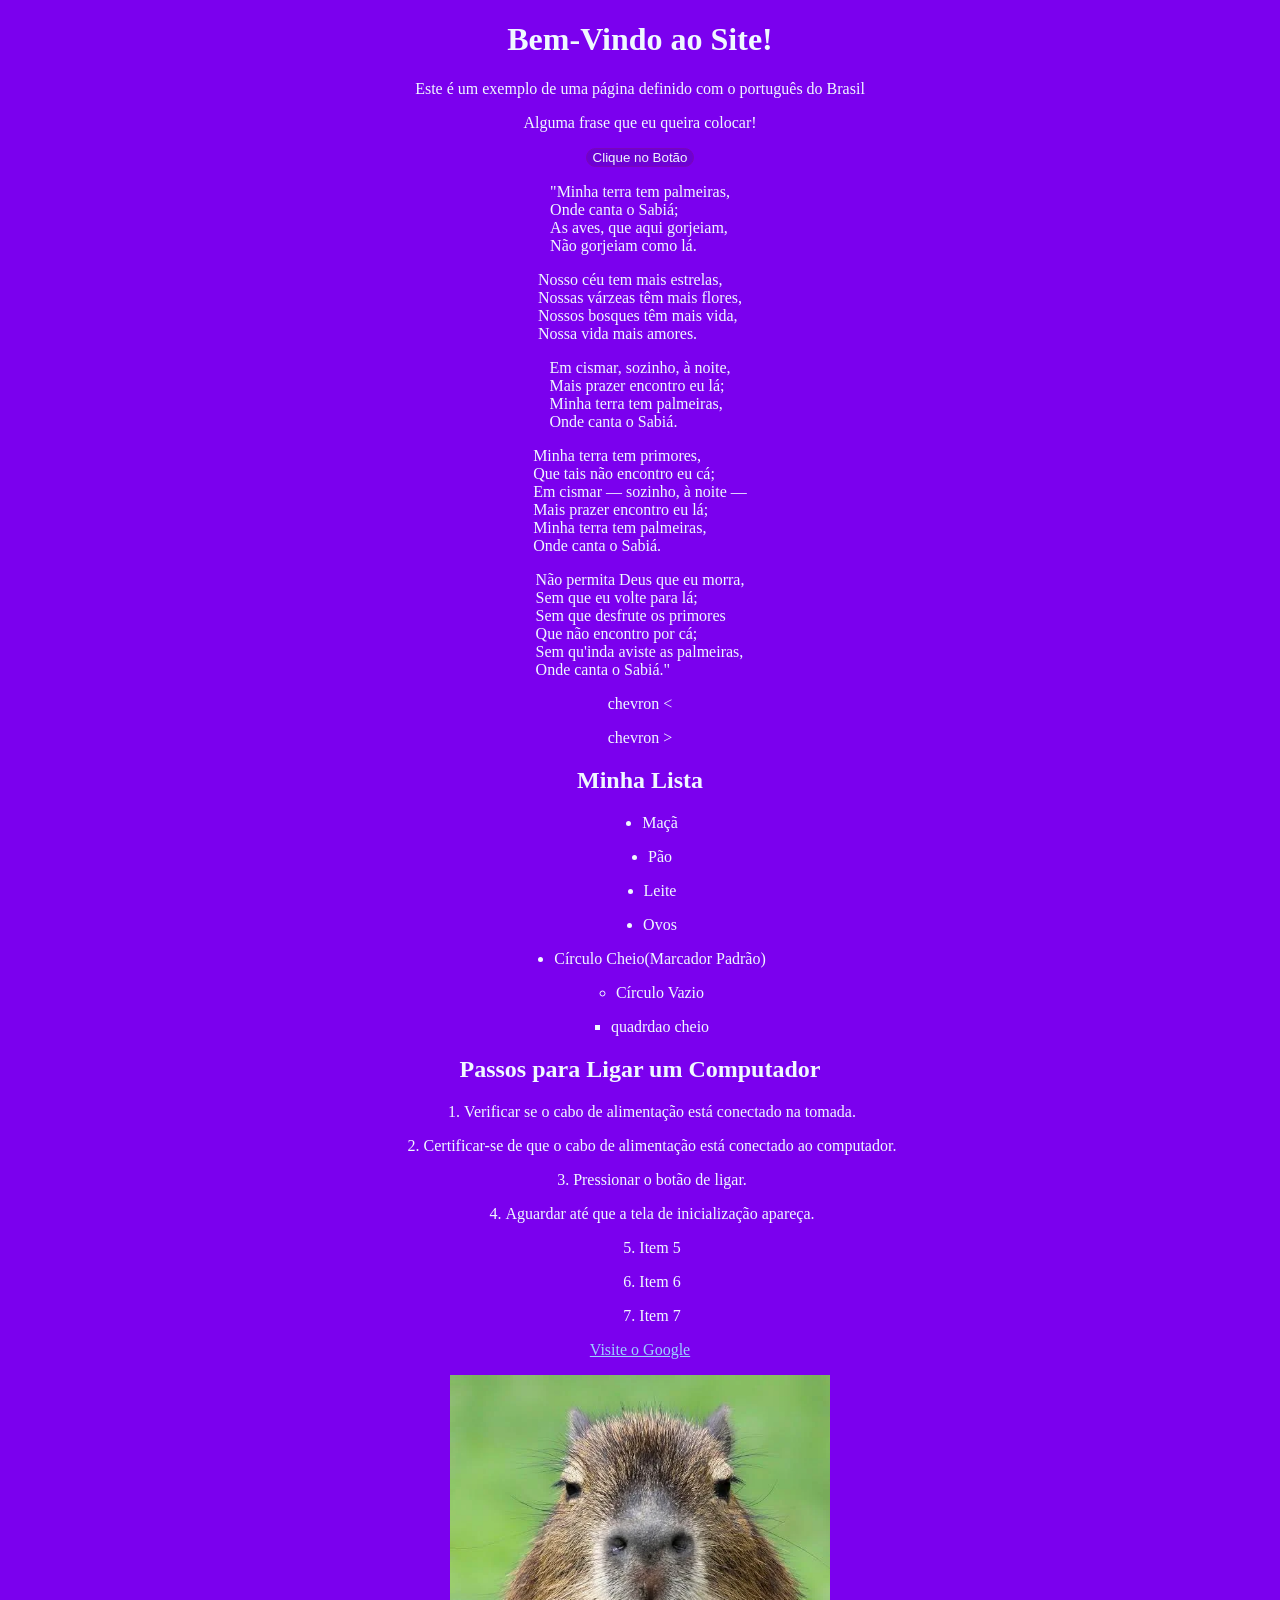
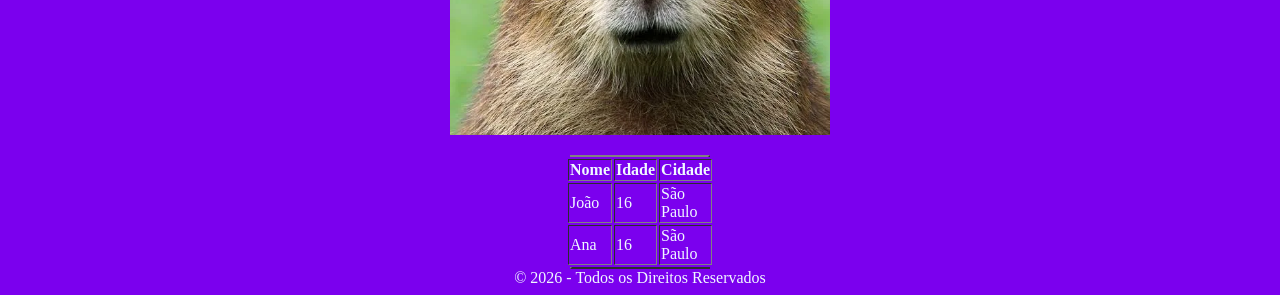
<file: index.html>
<!DOCTYPE html> <!-- Comentário -->
<html lang="en">
<head> 
    <meta charset="UTF-8">
    <meta name="viewport" content="width=device-width, initial-scale=1.0">
    <meta name="description" content="Um guia completo sobre HTML e suas tags.">
    <meta name="keywords" content="HTML, tags, programação, web design">
    <meta name="author" content="Alexandre">

    <link rel="icon" href="https://encrypted-tbn0.gstatic.com/images?q=tbn:ANd9
    GcQhgLbMsmN8e5xdiuUkPylNLeMPrRy2UeVJo10RZ8PQLrggEpHUOih6ZMXPBFtUFPaUTum8jov
    HHd_GSqeGtZJWtxCqjTehPw-kgfgri_I&s=10" type="image/x-png">
    <link rel="stylesheet" href="https://fonts.googleapis.com/css2?family=Cormo
    rant+Garamond:ital,wght@0,300..700;1,300..700&display=swap">
    <link rel="stylesheet" href="./style.css">
    <script defer src="./script.js"></script>

    <title> Algum HTML</title>
</head>
<body>
    <header>
        <h1 style="font-family: Cormorant Garamond;">Bem-Vindo ao Site!</h1>
    </header>
    <main>
        <p style="font-family: Cormorant Garamond;">Este é um exemplo de uma 
            página definido com o português do Brasil</p>
        <p id="paragrafo" style="font-family: Cormorant Garamond;">Alguma 
            frase que eu queira colocar!</p>
        <div class="botao">
            <button id="botao">Clique no Botão</button>
        </div>    
        <p>
            "Minha terra tem palmeiras,<br>
            Onde canta o Sabiá;<br>
            As aves, que aqui gorjeiam,<br>
            Não gorjeiam como lá.<br>
        </p>
        <p>
            Nosso céu tem mais estrelas,<br>
            Nossas várzeas têm mais flores,<br>
            Nossos bosques têm mais vida,<br>
            Nossa vida mais amores.<br>
        </p>
        <p>
            Em cismar, sozinho, à noite,<br>
            Mais prazer encontro eu lá;<br>
            Minha terra tem palmeiras,<br>
            Onde canta o Sabiá.<br>
        </p>
        <p>
            Minha terra tem primores,<br>
            Que tais não encontro eu cá;<br>
            Em cismar — sozinho, à noite —<br>
            Mais prazer encontro eu lá;<br>
            Minha terra tem palmeiras,<br>
            Onde canta o Sabiá.<br>
        </p>
        <p>
            Não permita Deus que eu morra,<br>
            Sem que eu volte para lá;<br>
            Sem que desfrute os primores<br>
            Que não encontro por cá;<br>
            Sem qu'inda aviste as palmeiras,<br>
            Onde canta o Sabiá."<br>
        </p>

        <p>chevron &lt;</p>
        <p>chevron &gt;</p>

        <h2>Minha Lista</h2>
        <ul><!-- Lista não Ordenada, usada para itens sem ordem específica -->
            <li>Maçã</li>
        </ul>
        <ul><li>Pão</li></ul>
        <ul><li>Leite</li></ul>
        <ul><li>Ovos</li></ul>

        <ul type="disc">
            <li>Círculo Cheio(Marcador Padrão)</li>
        </ul>

        <ul type="circle">
            <li>Círculo Vazio</li>
        </ul>

        <ul type="square">
            <li>quadrdao cheio</li>
        </ul>

        <h2>Passos para Ligar um Computador</h2>
        <ol><!-- Lista Ordenada com os passos simples para ligar um computador 
            -->
            <li>Verificar se o cabo de alimentação está conectado na tomada.
            </li>
        </ol>
        <ol start="2"><li>Certificar-se de que o cabo de alimentação está conectado ao 
            computador.
        </li>
        </ol>
        <ol start="3"><li>Pressionar o botão de ligar.</li></ol>
        <ol start="4"><li>Aguardar até que a tela de inicialização apareça.</li></ol>

        <ol start="5"><li>Item 5</li></ol>
        <ol start="6"><li>Item 6</li></ol>
        <ol start="7"><li>Item 7</li></ol>
        
        <p>
            <a  href="https://www.sp.senai.br" 
                target="_blank" 
                title="Faça buscas na Internet"
                rel="nofollow noopener"
            >
                Visite o Google
            </a>    
        </p>
        <p>
            <a href="https://www.rainforest-alliance.org/it/species/capybara/">
                <img src="capivara.png" 
                height="360" 
                width="380">
            </a>
        </p>

        <table border="2" width="11%" align="center"><!-- Elemento Tabela-->
            <tr><!-- Elemento Linha de Tabela (Table Row)-->
                <th>Nome</th><!-- Nome das Colunas-->
                <th>Idade</th>
                <th>Cidade</th>
            </tr>
            <tr>
                <td>João</td>
                <td>16</td>
                <td>São Paulo</td>
                
            </tr>
            <tr>
                <td>Ana</td>
                <td>16</td>
                <td>São Paulo</td>
            </tr>
        </table>

    </main>
    <footer>
        &copy; 2026 - Todos os Direitos Reservados
    </footer>
</body>
</html>
</file>
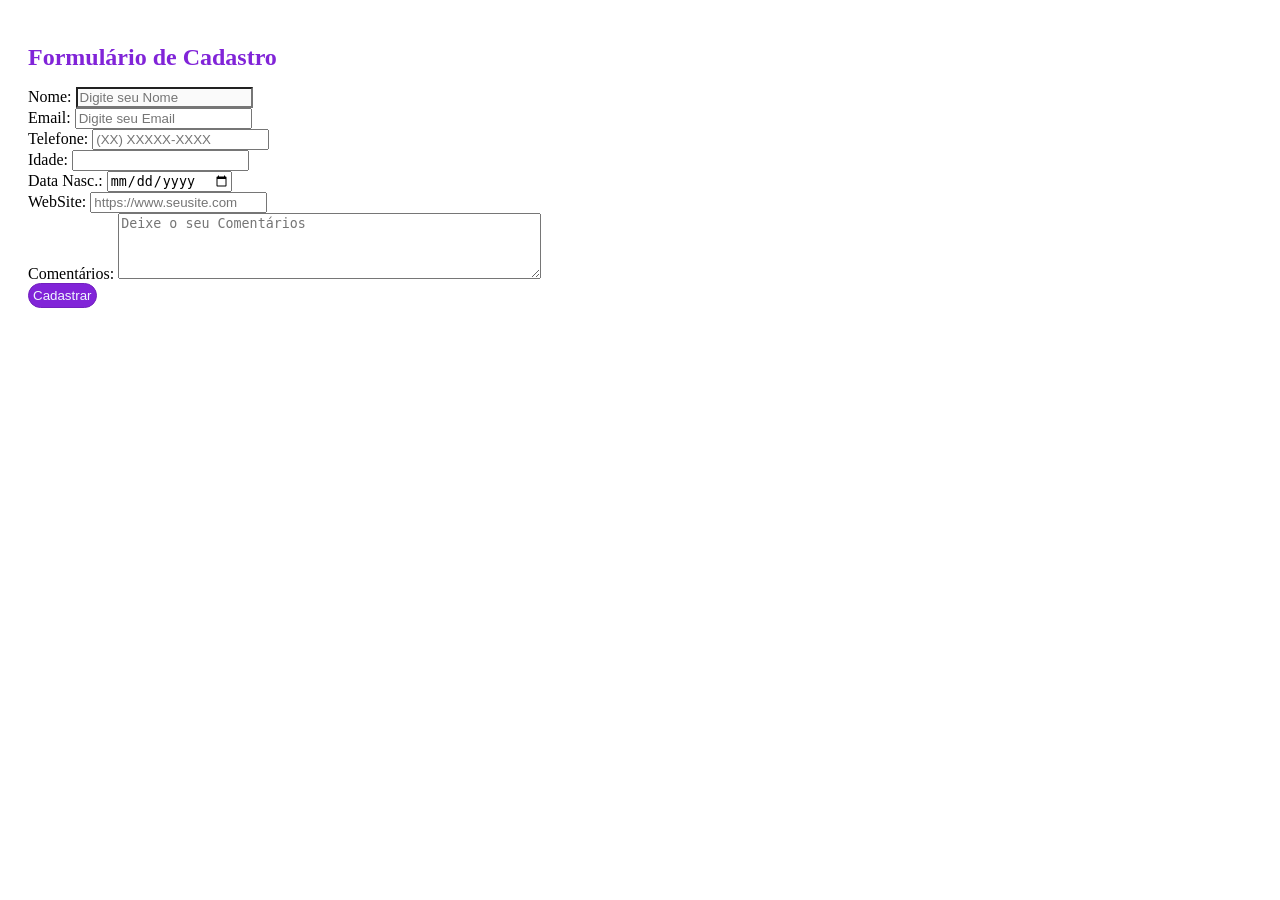
<file: cadastro.html>
<!DOCTYPE html>
<html lang="en">
<head>
    <meta charset="UTF-8">
    <meta name="viewport" content="width=device-width, initial-scale=1.0">
    <title>Formulário Cadastro</title>
    <link rel="stylesheet" href="estilo.css">
</head>
<body>
    <h1>Formulário de Cadastro</h1>
    <form action="https://webhook.site/865ede0b-9267-4a98-ab6e-5d0c357cd9fb" method="post">
        <label for="nome">Nome:</label>
        <input 
            type="text" 
            id="nome" 
            name="nome" 
            min-length="2"
            max-length="50"
            placeholder="Digite seu Nome"
            required
        >
        <br>
        <label for="email">Email:</label>
        <input 
            type="email" 
            id="email" 
            name="email" 
            placeholder="Digite seu Email"
            required
        >
        <br>
        <label for="telefone">Telefone:</label>
        <input 
            type="tel" 
            id="telefone" 
            name="telefone"
            required
            placeholder="(XX) XXXXX-XXXX"
            pattern="\(\d{2}\) \d{4,5}-\d{4}"
            
        >
        <br>
        <label for="idade">Idade:</label>
        <input 
            type="number" 
            id="idade" 
            name="idade" 
            min-length="18"
            max-length="120"
            step="1"
            required
        >
        <br>
        <label for="dat-nascimento">Data Nasc.:</label>
        <input 
            type="date" 
            id="data-nascimento" 
            name="data-nascimento" 
            min="1900-01-01"
            max-length="24-07-2026"
            required
        >
        <br>
        <label for="website">WebSite:</label>
        <input 
            type="url" 
            id="website" 
            name="website"
            placeholder="https://www.seusite.com"
            required
        >
        <br>
        <label for="comentarios">Comentários:</label>
        <textarea
            id="comentarios" 
            name="comentarios"
            rows="4"
            cols="50"
            maxlength="500"
            placeholder="Deixe o seu Comentários"
        ></textarea>
        <br>

        <button type="submit">Cadastrar</button>
    </form>
</body>
</html>
</file>
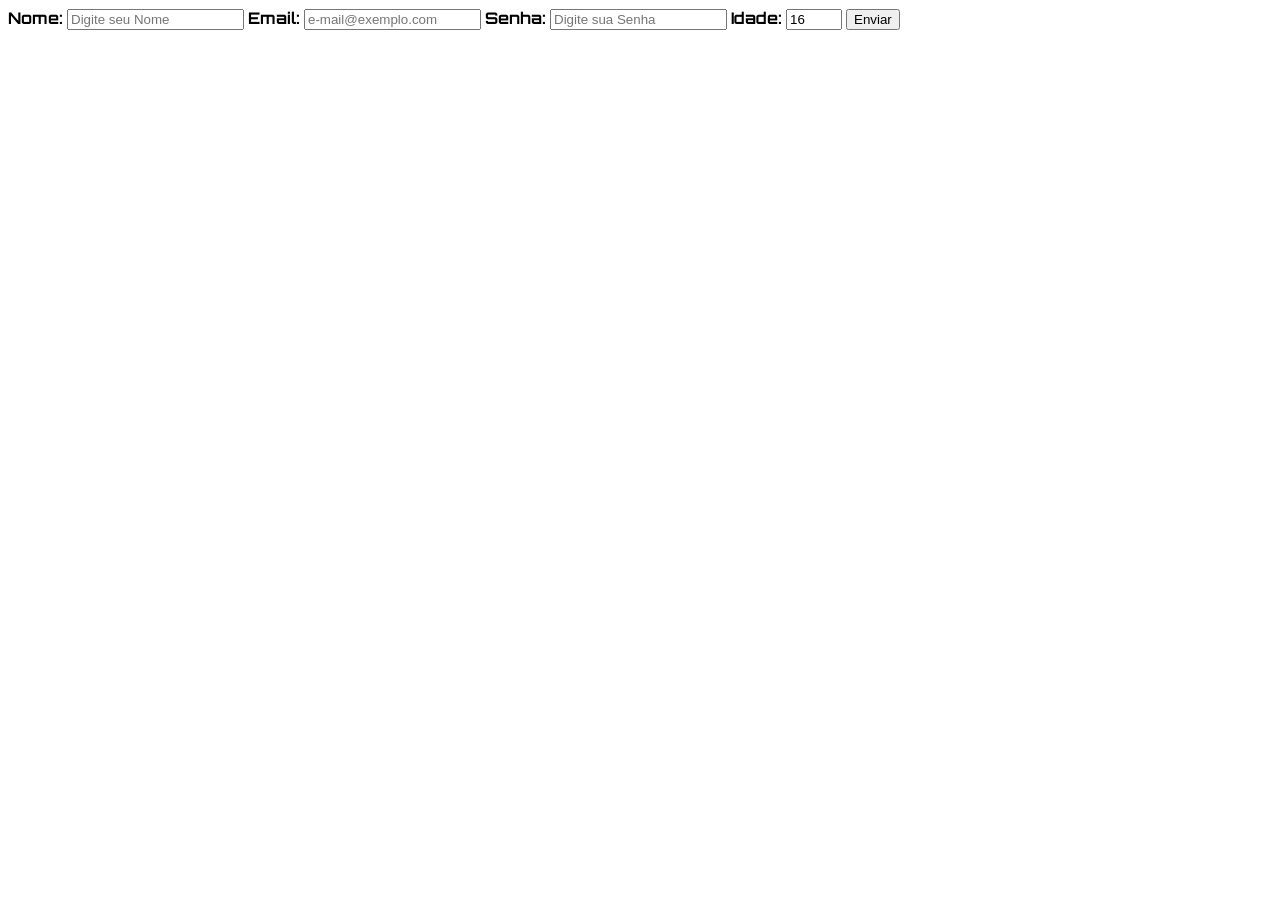
<file: formulário.html>
<!DOCTYPE html>
<html lang="en">
<head>
    <meta charset="UTF-8">
    <meta name="viewport" content="width=device-width, initial-scale=1.0">
    <title>Formulário</title>

    <link rel="stylesheet" href="https://fonts.googleapis.com/css2?family=Cormorant+Garamon
    d:ital,wght@0,300..700;1,300..700&family=Orbitron:wght@400..900&displa
    y=swap" >
</head>
<body>
    <form id="mForms" action="https://webhook.site/865ede0b-9267-4a98-ab6e-5d0c357cd9fb" method="post">
        <label for="nome" style="font-family: Orbitron;"><b>Nome:</b></label>
        <input type="text" 
               id="nome" 
               name="nome" 
               placeholder="Digite seu Nome" 
               required
        >
        <label for="email" style="font-family: Orbitron;"><b>Email:</b></label>
        <input type="email" 
               id="email" 
               name="email" 
               placeholder="e-mail@exemplo.com" 
               required
        >
        <label for="senha" style="font-family: Orbitron;"><b>Senha:</b></label>
        <input type="password" 
               id="senha" 
               name="senha" 
               placeholder="Digite sua Senha"
               minlength="8"
               pattern="(?=.*[a-z])(?=.*[A-Z])(?=.*\d)(?=.*[@$!%*?&])[A-Za-z\d@$!%*?&]{8,}" 
               required
        >
        <label for="idade" style="font-family: Orbitron;"><b>Idade:</b></label>
        <input type="number" 
               id="Idade" 
               name="idade" 
               min="0" 
               max="120" 
               step="1"
               value="16"
               required
        >
        <button type="submit">Enviar</button>
    </form>
</body>
</html>
</file>
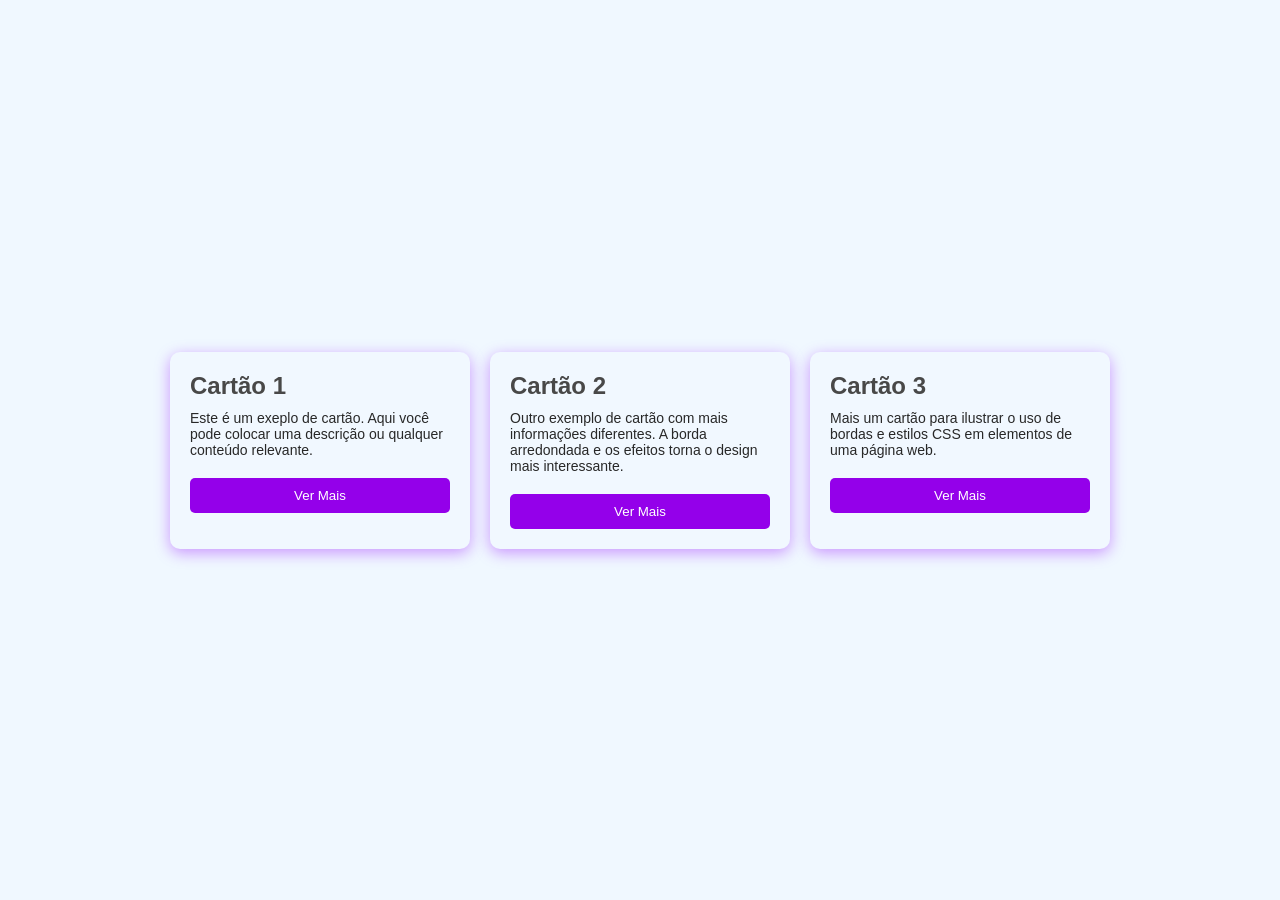
<file: Css/cartões.html>
<!DOCTYPE html>
<html lang="en">
<head>
    <meta charset="UTF-8">
    <meta name="viewport" content="width=device-width, initial-scale=1.0">
    <title>Cartões</title>
    <link rel="stylesheet" href="cartões.css">
</head>
<body>
    <div class="card-container">
        <div class="card">
            <h2>Cartão 1</h2>
            <p>
                Este é um exeplo de cartão. Aqui você pode colocar uma descrição ou
                qualquer conteúdo relevante.
            </p>
            <button class="btn">Ver Mais</button>
        </div>
        <div class="card">
            <h2>Cartão 2</h2>
            <p>
                Outro exemplo de cartão com mais informações diferentes. A borda
                arredondada e os efeitos torna o design mais interessante.
            </p>
            <button class="btn">Ver Mais</button>
        </div>
        <div class="card">
            <h2>Cartão 3</h2>
            <p>
                Mais um cartão para ilustrar o uso de bordas e estilos CSS em 
                elementos de uma página web.
            </p>
            <button class="btn">Ver Mais</button>
        </div>
    </div>
</body>
</html>
</file>
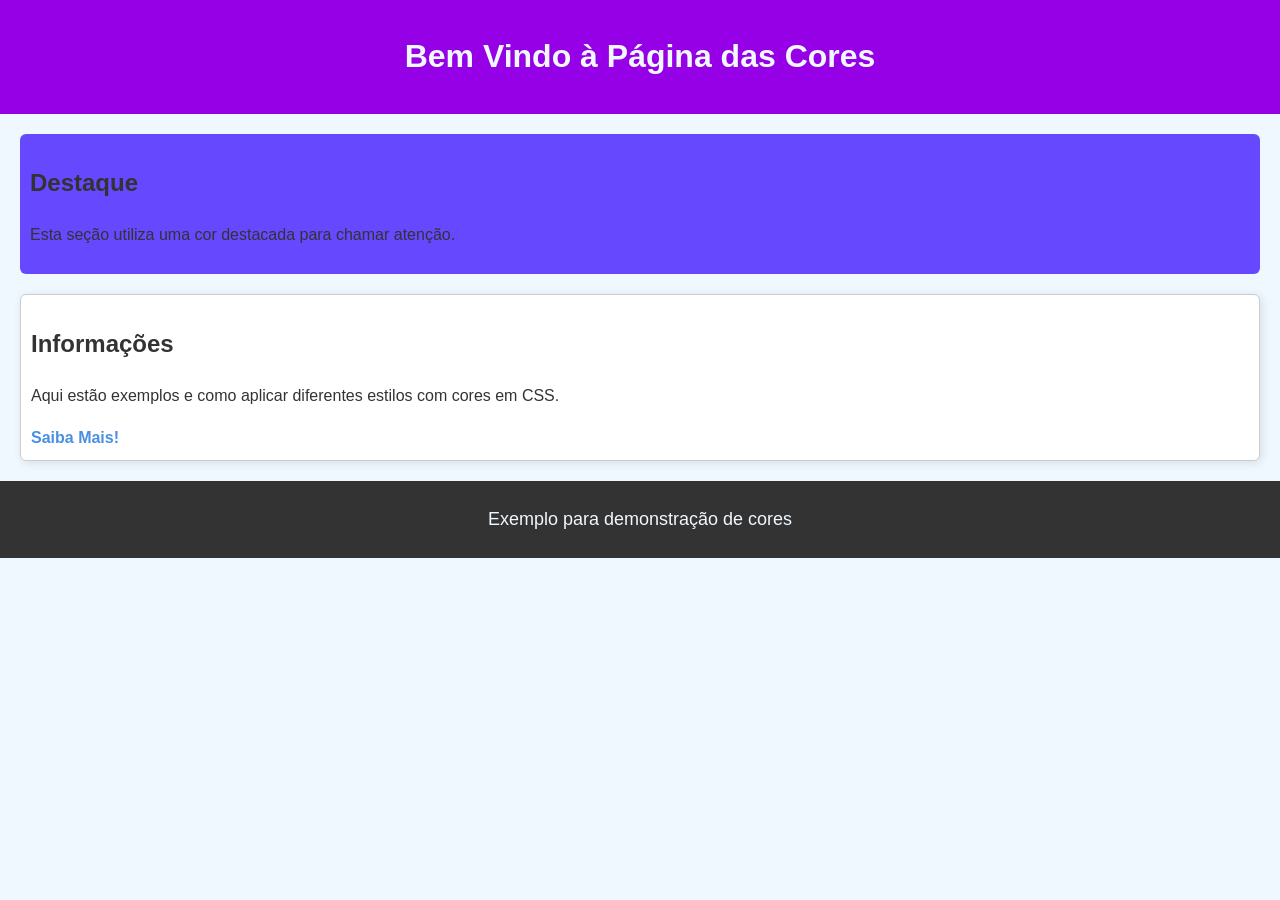
<file: Css/cores.html>
<!DOCTYPE html>
<html lang="en">
<head>
    <meta charset="UTF-8">
    <meta name="viewport" content="width=device-width, initial-scale=1.0">
    <title>Cores</title>
    <link rel="stylesheet" href="core.css">
</head>
<body>
    <header class="site-header">
        <h1>Bem Vindo à Página das Cores</h1>
    </header>
    <main class="content">
        <section class="highlight">
            <h2>Destaque</h2>
            <p>Esta seção utiliza uma cor destacada para chamar atenção.</p>
        </section>
        <section class="info">
            <h2>Informações</h2>
            <p>
                Aqui estão exemplos e como aplicar diferentes estilos
                com cores em CSS.
            </p>
            <a href="#" class="link">Saiba Mais!</a>
        </section>
    </main>
    <footer class="site-footer">
        <p>Exemplo para demonstração de cores</p>
    </footer>
</body>
</html>
</file>
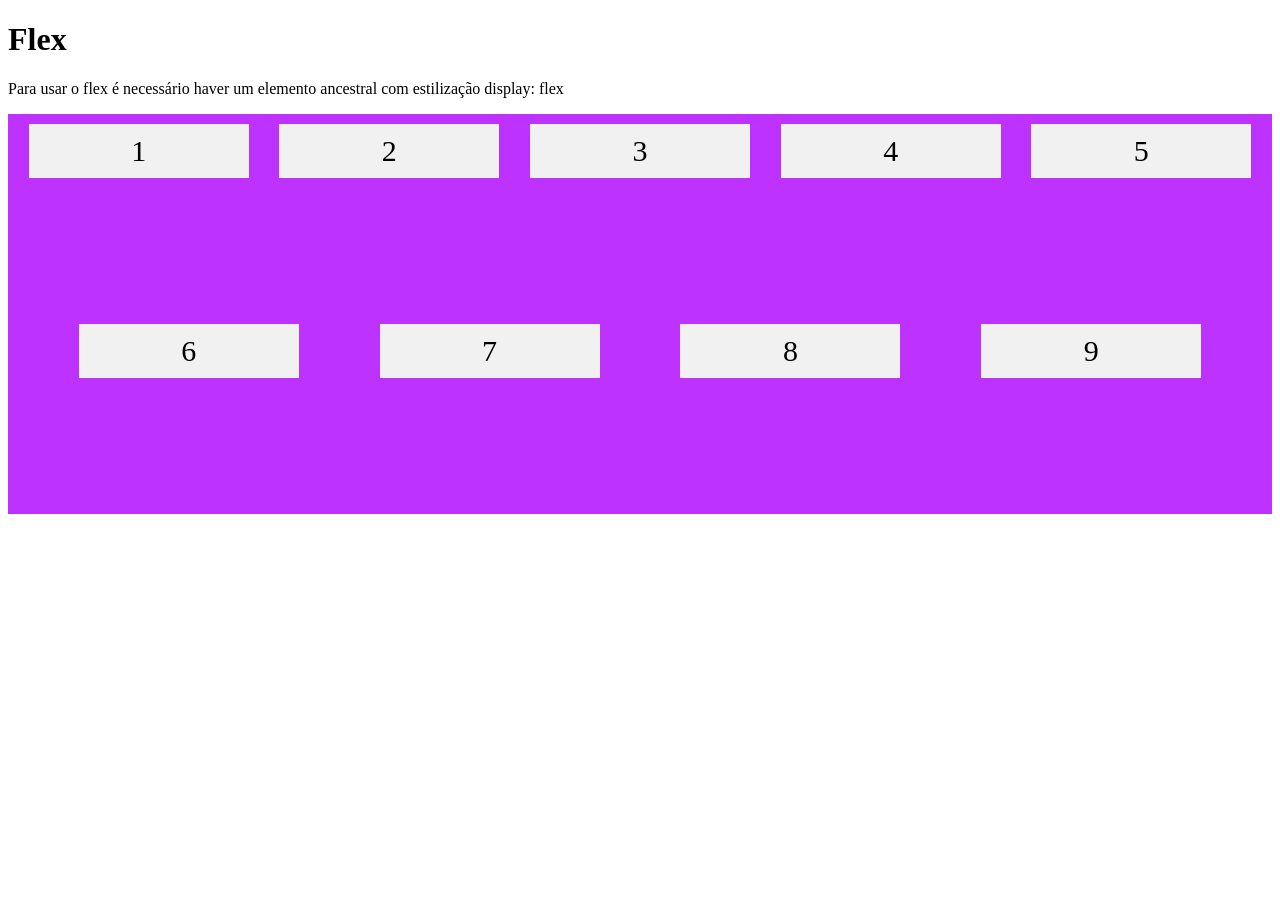
<file: Css/flex.html>
<!DOCTYPE html>
<html lang="pt-br">
<head>
    <meta charset="UTF-8">
    <meta name="viewport" content="width=device-width, initial-scale=1.0">
    <title>Display Flex</title>
    <style>
        .container{
            display: flex;
            flex-flow: row wrap;
            justify-content: space-evenly;
            align-items: flex-start;
            background-color: #be32ff;
            height: 400px;
        }
        .container div{
            background-color: #f1f1f1;
            width: 200px;
            margin: 10px;
            padding: 10px;
            text-align: center;
            font-size: 30px;
        }
    </style>
</head>
<body>
    <h1>Flex</h1>
    <p>Para usar o flex é necessário haver um elemento ancestral com estilização display: flex</p>
    <div class="container">
        <div>1</div>
        <div>2</div>
        <div>3</div>
        <div>4</div>
        <div>5</div>
        <div>6</div>
        <div>7</div>
        <div>8</div>
        <div>9</div>
    </div>
</body>
</html>
</file>
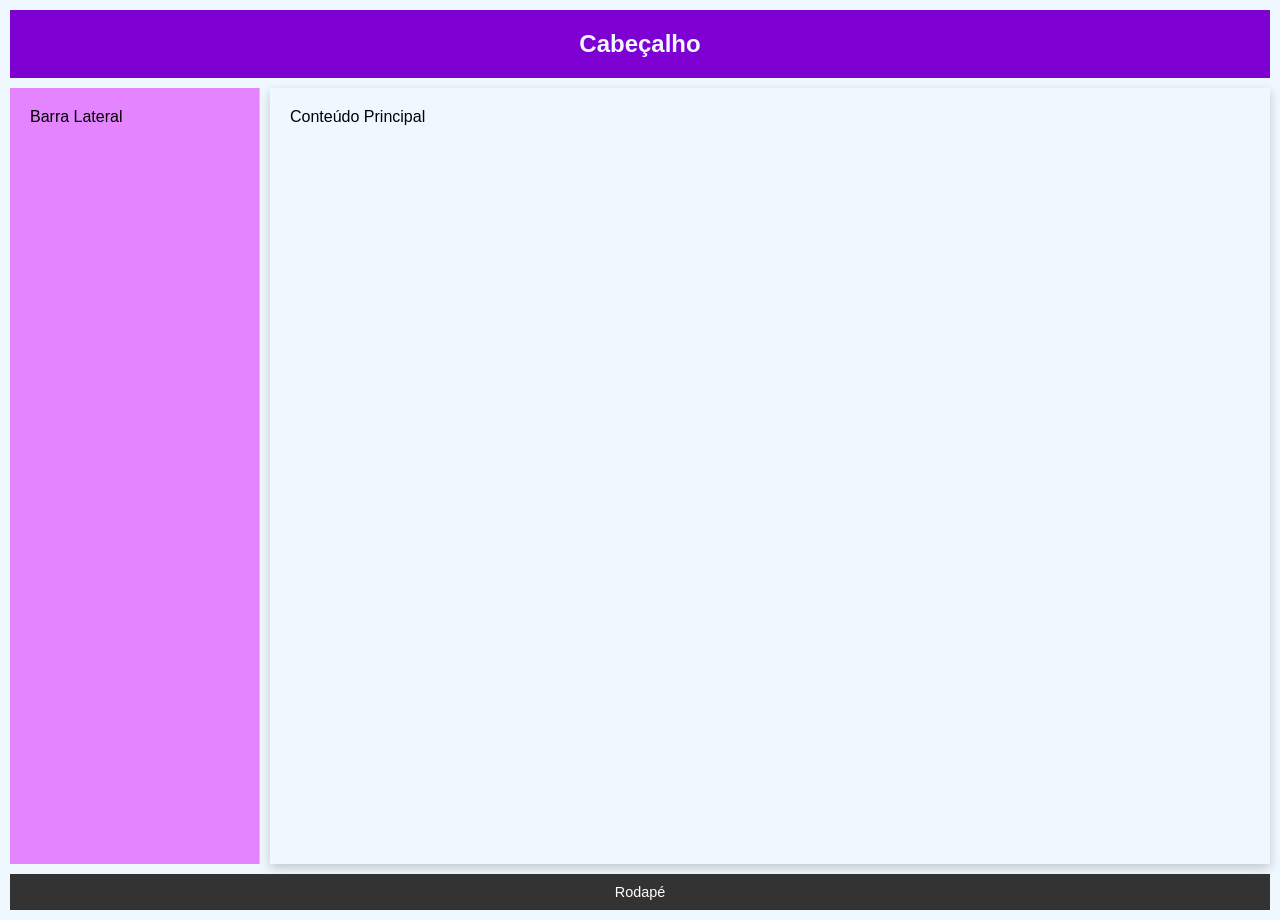
<file: Css/grid.html>
<!DOCTYPE html>
<html lang="pt-br">
<head>
    <meta charset="UTF-8">
    <meta name="viewport" content="width=device-width, initial-scale=1.0">
    <title>Exemplo de Layout com Grid</title>
    <link rel="stylesheet" href="gridstyle.css">
</head>
<body>
    <div class="container">
        <header class="header">Cabeçalho</header>
        <aside class="sidebar">Barra Lateral</aside>
        <main class="content">Conteúdo Principal</main>
        <footer class="footer">Rodapé</footer>
    </div>
</body>
</html>
</file>
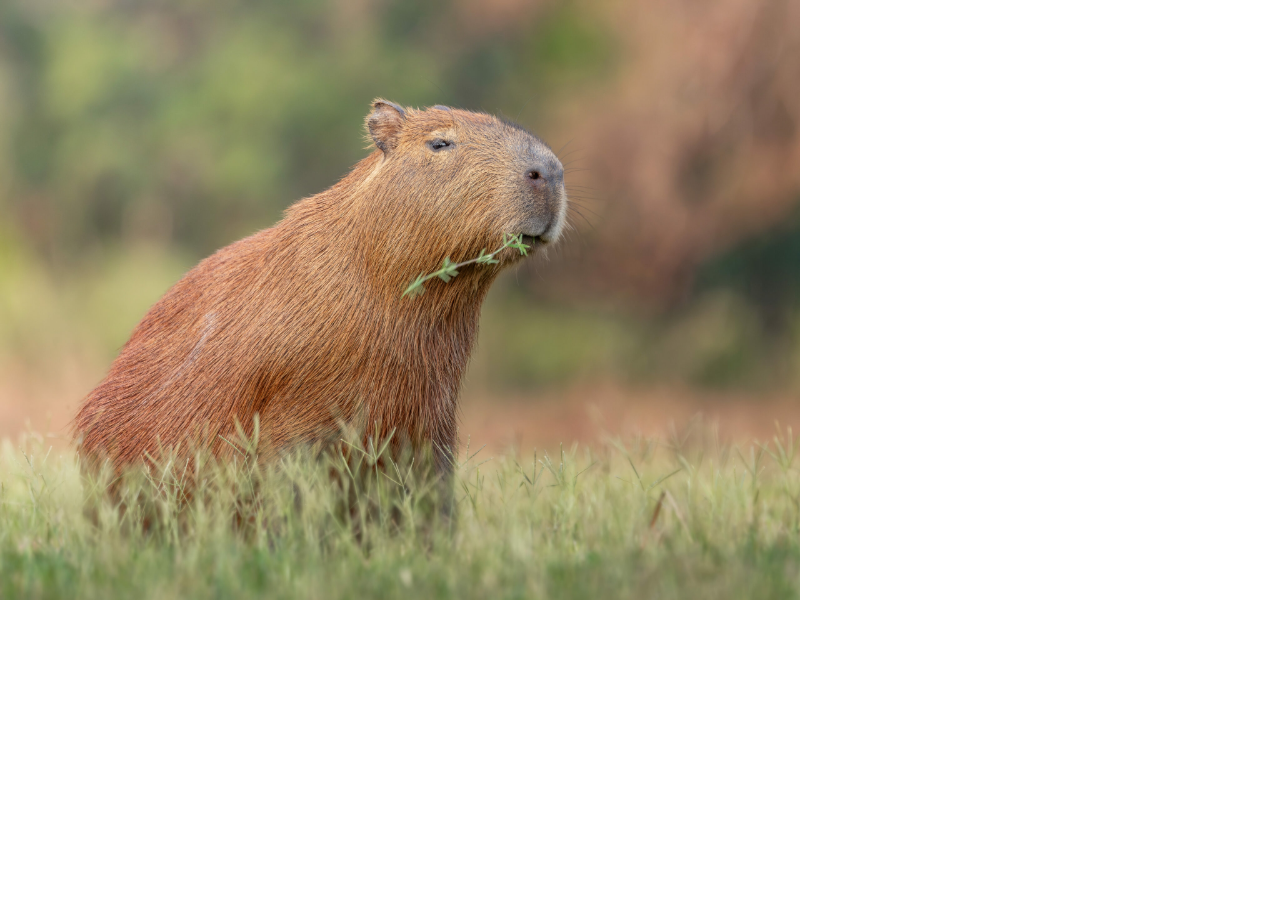
<file: Css/img.html>
<!DOCTYPE html>
<html lang="en">
<head>
    <meta charset="UTF-8">
    <meta name="viewport" content="width=device-width, initial-scale=1.0">
    <title>Imagem</title>
    <link rel="stylesheet" href="img.css">
</head>
<body>
    
</body>
</html>
</file>
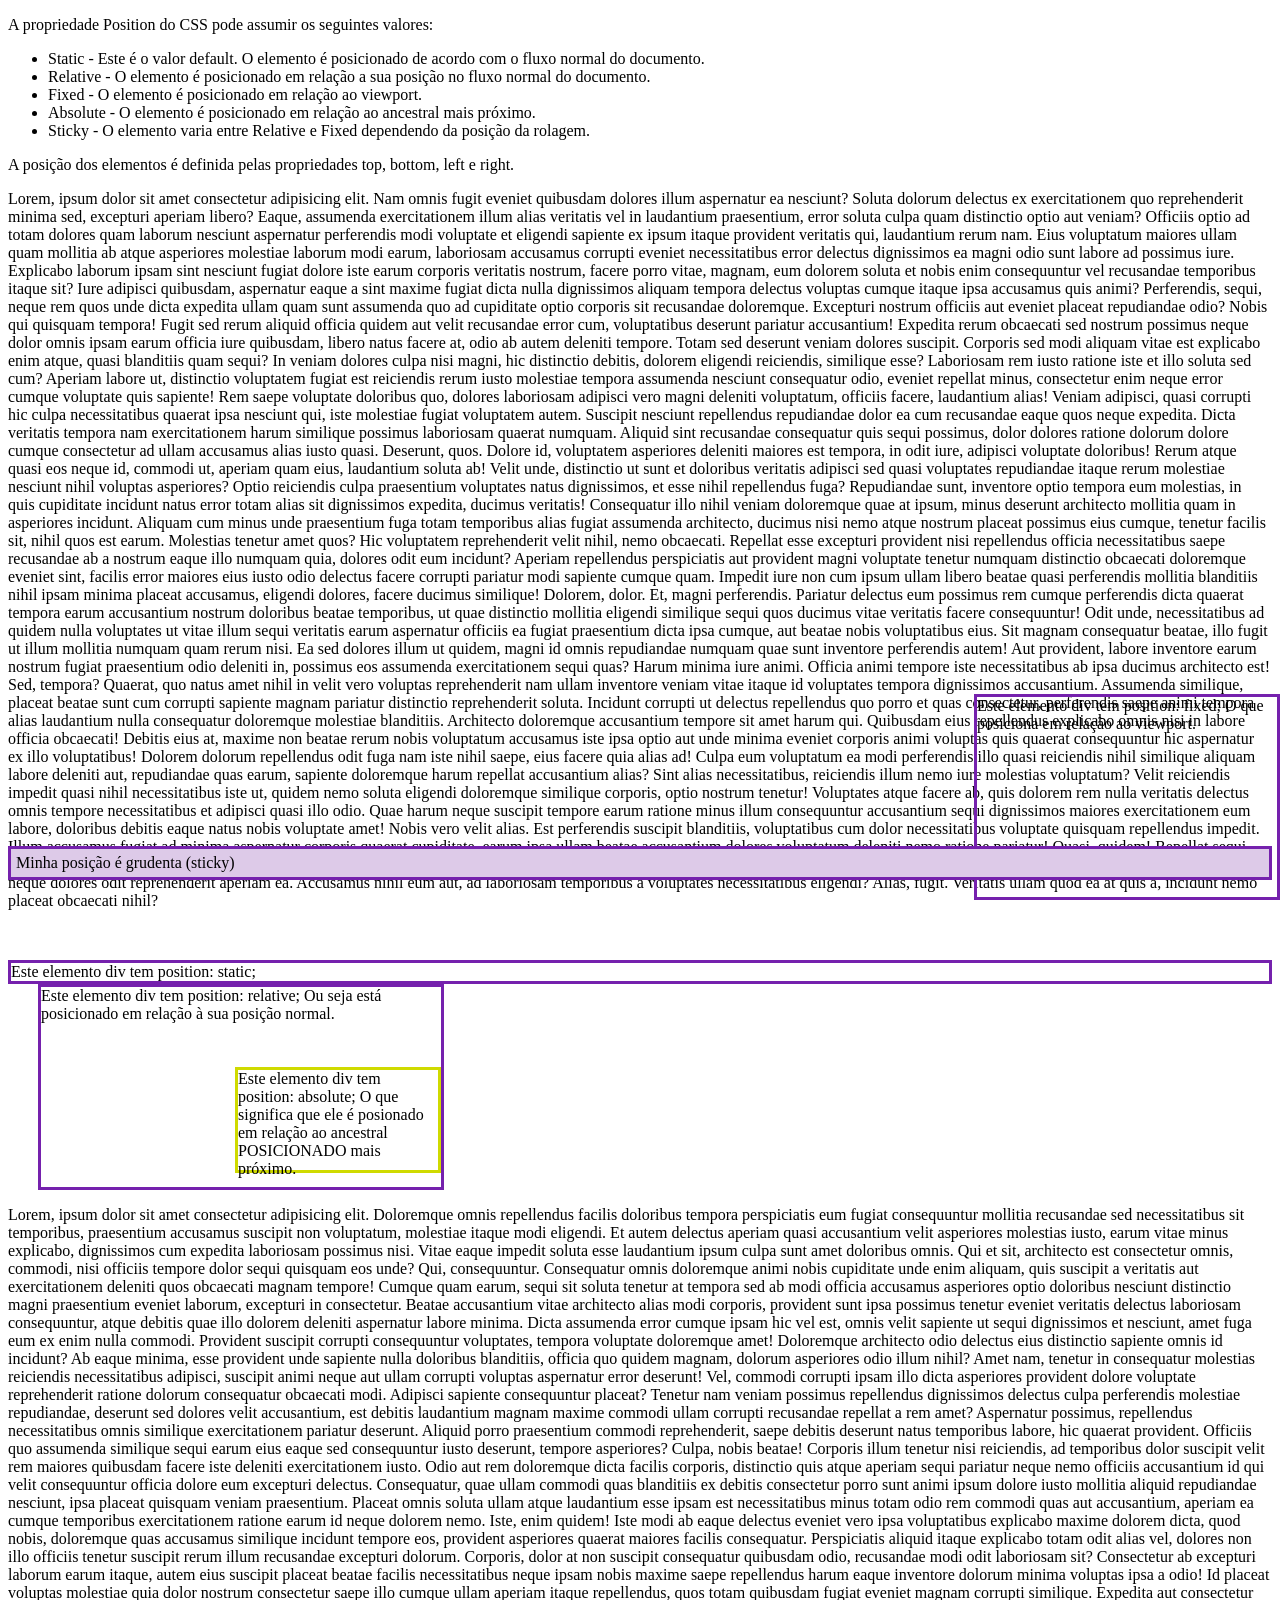
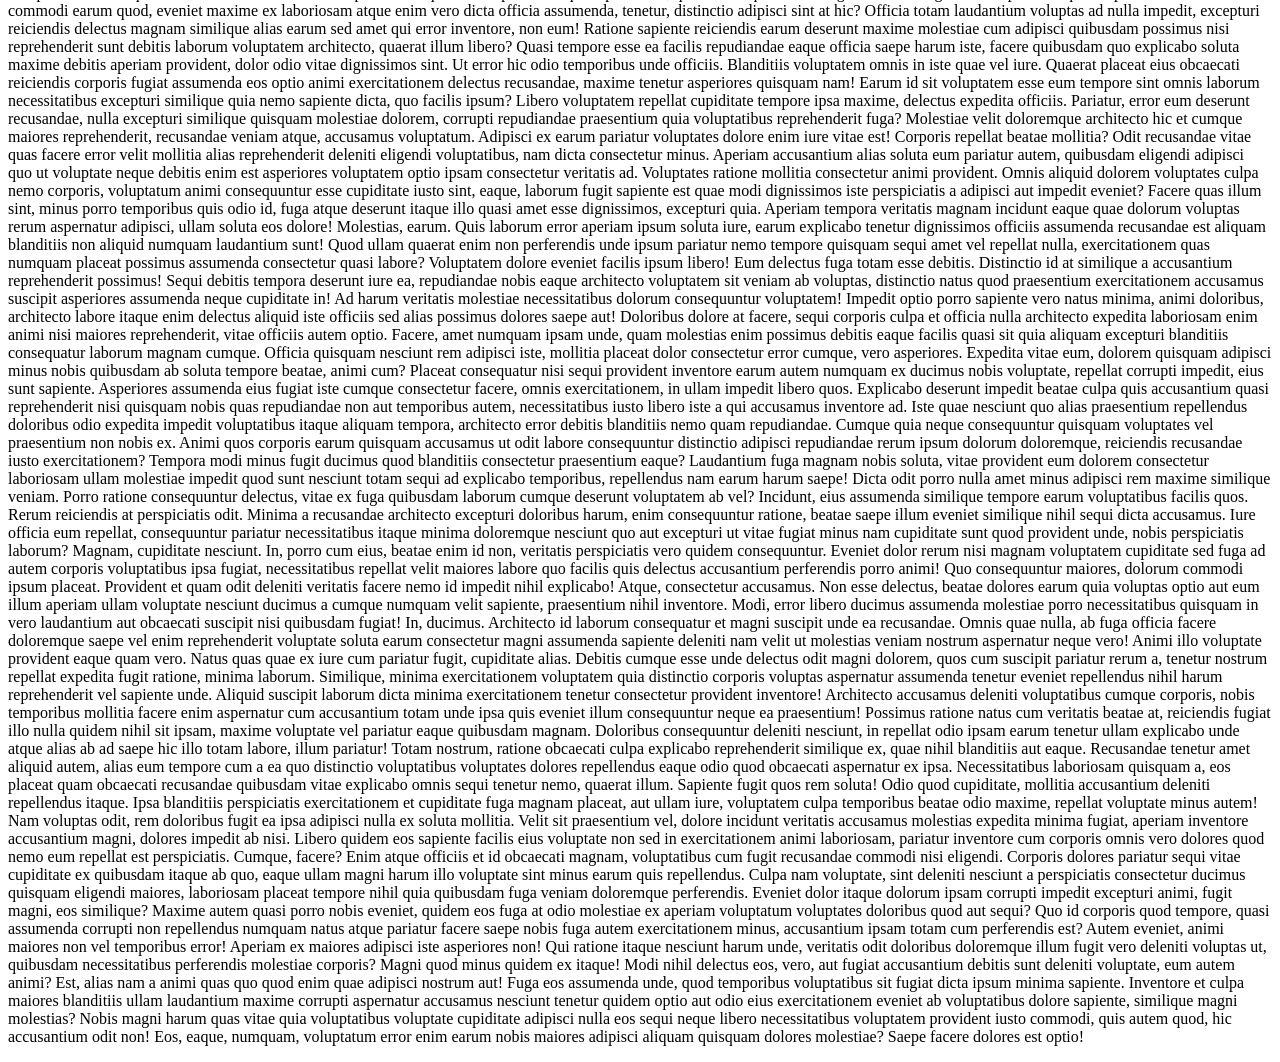
<file: Css/posição.html>
<!DOCTYPE html>
<html lang="pt-br">
<head>
    <meta charset="UTF-8">
    <meta name="viewport" content="width=device-width, initial-scale=1.0">
    <title>Propriedade Position</title>
    <style>
        div.static{
            position: static;
            border: 3px solid #7521ad;
        }
        div.relative{
            position: relative;
            width: 400px;
            height: 200px;
            left: 30px;
            border: 3px solid #7521ad;
        }
        div.fixed{
            position: fixed;
            bottom: 0;
            right: 0;
            width: 300px;
            height: 200px;
            border: 3px solid #7521ad;
        }
        div.absolute{
            position: absolute;
            top: 80px;
            right: 0;
            width: 200px;
            height: 100px;
            border: 3px solid #cfda00;
        }
        div.sticky{
            position: sticky;
            top: 20px;
            bottom: 20px;
            padding: 5px;
            background-color: #ddcae8;
            border: 3px solid #7521ad;
            z-index: 100;
        }
    </style>
</head>
<body>
    <p>A propriedade Position do CSS pode assumir os seguintes valores:</p>
    <ul>
        <li>
            Static - Este é o valor default. O elemento é posicionado de acordo com o
            fluxo normal do documento.
        </li>
        <li>
            Relative - O elemento é posicionado em relação a sua posição no fluxo
            normal do documento.
        </li>
        <li>
            Fixed - O elemento é posicionado em relação ao viewport.
        </li>
        <li>
            Absolute - O elemento é posicionado em relação ao ancestral mais próximo.
        </li>
        <li>
            Sticky - O elemento varia entre Relative e Fixed dependendo da posição da
            rolagem.
        </li>
    </ul>
    <p>A posição dos elementos é definida pelas propriedades top, bottom, left e right.
    </p>
    <p>
        Lorem, ipsum dolor sit amet consectetur adipisicing elit. Nam omnis fugit eveniet quibusdam dolores illum aspernatur ea nesciunt? Soluta dolorum delectus ex exercitationem quo reprehenderit minima sed, excepturi aperiam libero? Eaque, assumenda exercitationem illum alias veritatis vel in laudantium praesentium, error soluta culpa quam distinctio optio aut veniam? Officiis optio ad totam dolores quam laborum nesciunt aspernatur perferendis modi voluptate et eligendi sapiente ex ipsum itaque provident veritatis qui, laudantium rerum nam. Eius voluptatum maiores ullam quam mollitia ab atque asperiores molestiae laborum modi earum, laboriosam accusamus corrupti eveniet necessitatibus error delectus dignissimos ea magni odio sunt labore ad possimus iure. Explicabo laborum ipsam sint nesciunt fugiat dolore iste earum corporis veritatis nostrum, facere porro vitae, magnam, eum dolorem soluta et nobis enim consequuntur vel recusandae temporibus itaque sit? Iure adipisci quibusdam, aspernatur eaque a sint maxime fugiat dicta nulla dignissimos aliquam tempora delectus voluptas cumque itaque ipsa accusamus quis animi? Perferendis, sequi, neque rem quos unde dicta expedita ullam quam sunt assumenda quo ad cupiditate optio corporis sit recusandae doloremque. Excepturi nostrum officiis aut eveniet placeat repudiandae odio? Nobis qui quisquam tempora! Fugit sed rerum aliquid officia quidem aut velit recusandae error cum, voluptatibus deserunt pariatur accusantium! Expedita rerum obcaecati sed nostrum possimus neque dolor omnis ipsam earum officia iure quibusdam, libero natus facere at, odio ab autem deleniti tempore. Totam sed deserunt veniam dolores suscipit. Corporis sed modi aliquam vitae est explicabo enim atque, quasi blanditiis quam sequi? In veniam dolores culpa nisi magni, hic distinctio debitis, dolorem eligendi reiciendis, similique esse? Laboriosam rem iusto ratione iste et illo soluta sed cum? Aperiam labore ut, distinctio voluptatem fugiat est reiciendis rerum iusto molestiae tempora assumenda nesciunt consequatur odio, eveniet repellat minus, consectetur enim neque error cumque voluptate quis sapiente! Rem saepe voluptate doloribus quo, dolores laboriosam adipisci vero magni deleniti voluptatum, officiis facere, laudantium alias! Veniam adipisci, quasi corrupti hic culpa necessitatibus quaerat ipsa nesciunt qui, iste molestiae fugiat voluptatem autem. Suscipit nesciunt repellendus repudiandae dolor ea cum recusandae eaque quos neque expedita. Dicta veritatis tempora nam exercitationem harum similique possimus laboriosam quaerat numquam. Aliquid sint recusandae consequatur quis sequi possimus, dolor dolores ratione dolorum dolore cumque consectetur ad ullam accusamus alias iusto quasi. Deserunt, quos. Dolore id, voluptatem asperiores deleniti maiores est tempora, in odit iure, adipisci voluptate doloribus! Rerum atque quasi eos neque id, commodi ut, aperiam quam eius, laudantium soluta ab! Velit unde, distinctio ut sunt et doloribus veritatis adipisci sed quasi voluptates repudiandae itaque rerum molestiae nesciunt nihil voluptas asperiores? Optio reiciendis culpa praesentium voluptates natus dignissimos, et esse nihil repellendus fuga? Repudiandae sunt, inventore optio tempora eum molestias, in quis cupiditate incidunt natus error totam alias sit dignissimos expedita, ducimus veritatis! Consequatur illo nihil veniam doloremque quae at ipsum, minus deserunt architecto mollitia quam in asperiores incidunt. Aliquam cum minus unde praesentium fuga totam temporibus alias fugiat assumenda architecto, ducimus nisi nemo atque nostrum placeat possimus eius cumque, tenetur facilis sit, nihil quos est earum. Molestias tenetur amet quos? Hic voluptatem reprehenderit velit nihil, nemo obcaecati. Repellat esse excepturi provident nisi repellendus officia necessitatibus saepe recusandae ab a nostrum eaque illo numquam quia, dolores odit eum incidunt? Aperiam repellendus perspiciatis aut provident magni voluptate tenetur numquam distinctio obcaecati doloremque eveniet sint, facilis error maiores eius iusto odio delectus facere corrupti pariatur modi sapiente cumque quam. Impedit iure non cum ipsum ullam libero beatae quasi perferendis mollitia blanditiis nihil ipsam minima placeat accusamus, eligendi dolores, facere ducimus similique! Dolorem, dolor. Et, magni perferendis. Pariatur delectus eum possimus rem cumque perferendis dicta quaerat tempora earum accusantium nostrum doloribus beatae temporibus, ut quae distinctio mollitia eligendi similique sequi quos ducimus vitae veritatis facere consequuntur! Odit unde, necessitatibus ad quidem nulla voluptates ut vitae illum sequi veritatis earum aspernatur officiis ea fugiat praesentium dicta ipsa cumque, aut beatae nobis voluptatibus eius. Sit magnam consequatur beatae, illo fugit ut illum mollitia numquam quam rerum nisi. Ea sed dolores illum ut quidem, magni id omnis repudiandae numquam quae sunt inventore perferendis autem! Aut provident, labore inventore earum nostrum fugiat praesentium odio deleniti in, possimus eos assumenda exercitationem sequi quas? Harum minima iure animi. Officia animi tempore iste necessitatibus ab ipsa ducimus architecto est! Sed, tempora? Quaerat, quo natus amet nihil in velit vero voluptas reprehenderit nam ullam inventore veniam vitae itaque id voluptates tempora dignissimos accusantium. Assumenda similique, placeat beatae sunt cum corrupti sapiente magnam pariatur distinctio reprehenderit soluta. Incidunt corrupti ut delectus repellendus quo porro et quas consectetur, perferendis saepe animi tempora alias laudantium nulla consequatur doloremque molestiae blanditiis. Architecto doloremque accusantium tempore sit amet harum qui. Quibusdam eius repellendus explicabo omnis nisi in labore officia obcaecati! Debitis eius at, maxime non beatae rerum nobis voluptatum accusamus iste ipsa optio aut unde minima eveniet corporis animi voluptas quis quaerat consequuntur hic aspernatur ex illo voluptatibus! Dolorem dolorum repellendus odit fuga nam iste nihil saepe, eius facere quia alias ad! Culpa eum voluptatum ea modi perferendis illo quasi reiciendis nihil similique aliquam labore deleniti aut, repudiandae quas earum, sapiente doloremque harum repellat accusantium alias? Sint alias necessitatibus, reiciendis illum nemo iure molestias voluptatum? Velit reiciendis impedit quasi nihil necessitatibus iste ut, quidem nemo soluta eligendi doloremque similique corporis, optio nostrum tenetur! Voluptates atque facere ab, quis dolorem rem nulla veritatis delectus omnis tempore necessitatibus et adipisci quasi illo odio. Quae harum neque suscipit tempore earum ratione minus illum consequuntur accusantium sequi dignissimos maiores exercitationem eum labore, doloribus debitis eaque natus nobis voluptate amet! Nobis vero velit alias. Est perferendis suscipit blanditiis, voluptatibus cum dolor necessitatibus voluptate quisquam repellendus impedit. Illum accusamus fugiat ad minima aspernatur corporis quaerat cupiditate, earum ipsa ullam beatae accusantium dolores voluptatum deleniti nemo ratione pariatur! Quasi, quidem! Repellat sequi voluptas dolor dolores tempore incidunt non laboriosam, dignissimos assumenda ratione aperiam vitae, quos rem? Optio repellendus illum excepturi hic veniam magnam corporis, saepe iusto alias neque dolores odit reprehenderit aperiam ea. Accusamus nihil eum aut, ad laboriosam temporibus a voluptates necessitatibus eligendi? Alias, fugit. Veritatis ullam quod ea at quis a, incidunt nemo placeat obcaecati nihil?
    </p>
    <div class="sticky">
        Minha posição é grudenta (sticky)
    </div>
    <div class="static">
        Este elemento div tem position: static;
    </div>
    <div class="relative">
        Este elemento div tem position: relative; Ou seja está posicionado em relação à
        sua posição normal.
        <div class="absolute">
            Este elemento div tem position: absolute; O que significa que ele é 
            posionado em relação ao ancestral POSICIONADO mais próximo.
        </div>
    </div>
    <div class="fixed">
        Este elemento div tem position: fixed; O que posiciona em relação ao viewport.
    </div>
    <p>
        Lorem, ipsum dolor sit amet consectetur adipisicing elit. Doloremque omnis repellendus facilis doloribus tempora perspiciatis eum fugiat consequuntur mollitia recusandae sed necessitatibus sit temporibus, praesentium accusamus suscipit non voluptatum, molestiae itaque modi eligendi. Et autem delectus aperiam quasi accusantium velit asperiores molestias iusto, earum vitae minus explicabo, dignissimos cum expedita laboriosam possimus nisi. Vitae eaque impedit soluta esse laudantium ipsum culpa sunt amet doloribus omnis. Qui et sit, architecto est consectetur omnis, commodi, nisi officiis tempore dolor sequi quisquam eos unde? Qui, consequuntur. Consequatur omnis doloremque animi nobis cupiditate unde enim aliquam, quis suscipit a veritatis aut exercitationem deleniti quos obcaecati magnam tempore! Cumque quam earum, sequi sit soluta tenetur at tempora sed ab modi officia accusamus asperiores optio doloribus nesciunt distinctio magni praesentium eveniet laborum, excepturi in consectetur. Beatae accusantium vitae architecto alias modi corporis, provident sunt ipsa possimus tenetur eveniet veritatis delectus laboriosam consequuntur, atque debitis quae illo dolorem deleniti aspernatur labore minima. Dicta assumenda error cumque ipsam hic vel est, omnis velit sapiente ut sequi dignissimos et nesciunt, amet fuga eum ex enim nulla commodi. Provident suscipit corrupti consequuntur voluptates, tempora voluptate doloremque amet! Doloremque architecto odio delectus eius distinctio sapiente omnis id incidunt? Ab eaque minima, esse provident unde sapiente nulla doloribus blanditiis, officia quo quidem magnam, dolorum asperiores odio illum nihil? Amet nam, tenetur in consequatur molestias reiciendis necessitatibus adipisci, suscipit animi neque aut ullam corrupti voluptas aspernatur error deserunt! Vel, commodi corrupti ipsam illo dicta asperiores provident dolore voluptate reprehenderit ratione dolorum consequatur obcaecati modi. Adipisci sapiente consequuntur placeat? Tenetur nam veniam possimus repellendus dignissimos delectus culpa perferendis molestiae repudiandae, deserunt sed dolores velit accusantium, est debitis laudantium magnam maxime commodi ullam corrupti recusandae repellat a rem amet? Aspernatur possimus, repellendus necessitatibus omnis similique exercitationem pariatur deserunt. Aliquid porro praesentium commodi reprehenderit, saepe debitis deserunt natus temporibus labore, hic quaerat provident. Officiis quo assumenda similique sequi earum eius eaque sed consequuntur iusto deserunt, tempore asperiores? Culpa, nobis beatae! Corporis illum tenetur nisi reiciendis, ad temporibus dolor suscipit velit rem maiores quibusdam facere iste deleniti exercitationem iusto. Odio aut rem doloremque dicta facilis corporis, distinctio quis atque aperiam sequi pariatur neque nemo officiis accusantium id qui velit consequuntur officia dolore eum excepturi delectus. Consequatur, quae ullam commodi quas blanditiis ex debitis consectetur porro sunt animi ipsum dolore iusto mollitia aliquid repudiandae nesciunt, ipsa placeat quisquam veniam praesentium. Placeat omnis soluta ullam atque laudantium esse ipsam est necessitatibus minus totam odio rem commodi quas aut accusantium, aperiam ea cumque temporibus exercitationem ratione earum id neque dolorem nemo. Iste, enim quidem! Iste modi ab eaque delectus eveniet vero ipsa voluptatibus explicabo maxime dolorem dicta, quod nobis, doloremque quas accusamus similique incidunt tempore eos, provident asperiores quaerat maiores facilis consequatur. Perspiciatis aliquid itaque explicabo totam odit alias vel, dolores non illo officiis tenetur suscipit rerum illum recusandae excepturi dolorum. Corporis, dolor at non suscipit consequatur quibusdam odio, recusandae modi odit laboriosam sit? Consectetur ab excepturi laborum earum itaque, autem eius suscipit placeat beatae facilis necessitatibus neque ipsam nobis maxime saepe repellendus harum eaque inventore dolorum minima voluptas ipsa a odio! Id placeat voluptas molestiae quia dolor nostrum consectetur saepe illo cumque ullam aperiam itaque repellendus, quos totam quibusdam fugiat eveniet magnam corrupti similique. Expedita aut consectetur commodi earum quod, eveniet maxime ex laboriosam atque enim vero dicta officia assumenda, tenetur, distinctio adipisci sint at hic? Officia totam laudantium voluptas ad nulla impedit, excepturi reiciendis delectus magnam similique alias earum sed amet qui error inventore, non eum! Ratione sapiente reiciendis earum deserunt maxime molestiae cum adipisci quibusdam possimus nisi reprehenderit sunt debitis laborum voluptatem architecto, quaerat illum libero? Quasi tempore esse ea facilis repudiandae eaque officia saepe harum iste, facere quibusdam quo explicabo soluta maxime debitis aperiam provident, dolor odio vitae dignissimos sint. Ut error hic odio temporibus unde officiis. Blanditiis voluptatem omnis in iste quae vel iure. Quaerat placeat eius obcaecati reiciendis corporis fugiat assumenda eos optio animi exercitationem delectus recusandae, maxime tenetur asperiores quisquam nam! Earum id sit voluptatem esse eum tempore sint omnis laborum necessitatibus excepturi similique quia nemo sapiente dicta, quo facilis ipsum? Libero voluptatem repellat cupiditate tempore ipsa maxime, delectus expedita officiis. Pariatur, error eum deserunt recusandae, nulla excepturi similique quisquam molestiae dolorem, corrupti repudiandae praesentium quia voluptatibus reprehenderit fuga? Molestiae velit doloremque architecto hic et cumque maiores reprehenderit, recusandae veniam atque, accusamus voluptatum. Adipisci ex earum pariatur voluptates dolore enim iure vitae est! Corporis repellat beatae mollitia? Odit recusandae vitae quas facere error velit mollitia alias reprehenderit deleniti eligendi voluptatibus, nam dicta consectetur minus. Aperiam accusantium alias soluta eum pariatur autem, quibusdam eligendi adipisci quo ut voluptate neque debitis enim est asperiores voluptatem optio ipsam consectetur veritatis ad. Voluptates ratione mollitia consectetur animi provident. Omnis aliquid dolorem voluptates culpa nemo corporis, voluptatum animi consequuntur esse cupiditate iusto sint, eaque, laborum fugit sapiente est quae modi dignissimos iste perspiciatis a adipisci aut impedit eveniet? Facere quas illum sint, minus porro temporibus quis odio id, fuga atque deserunt itaque illo quasi amet esse dignissimos, excepturi quia. Aperiam tempora veritatis magnam incidunt eaque quae dolorum voluptas rerum aspernatur adipisci, ullam soluta eos dolore! Molestias, earum. Quis laborum error aperiam ipsum soluta iure, earum explicabo tenetur dignissimos officiis assumenda recusandae est aliquam blanditiis non aliquid numquam laudantium sunt! Quod ullam quaerat enim non perferendis unde ipsum pariatur nemo tempore quisquam sequi amet vel repellat nulla, exercitationem quas numquam placeat possimus assumenda consectetur quasi labore? Voluptatem dolore eveniet facilis ipsum libero! Eum delectus fuga totam esse debitis. Distinctio id at similique a accusantium reprehenderit possimus! Sequi debitis tempora deserunt iure ea, repudiandae nobis eaque architecto voluptatem sit veniam ab voluptas, distinctio natus quod praesentium exercitationem accusamus suscipit asperiores assumenda neque cupiditate in! Ad harum veritatis molestiae necessitatibus dolorum consequuntur voluptatem! Impedit optio porro sapiente vero natus minima, animi doloribus, architecto labore itaque enim delectus aliquid iste officiis sed alias possimus dolores saepe aut! Doloribus dolore at facere, sequi corporis culpa et officia nulla architecto expedita laboriosam enim animi nisi maiores reprehenderit, vitae officiis autem optio. Facere, amet numquam ipsam unde, quam molestias enim possimus debitis eaque facilis quasi sit quia aliquam excepturi blanditiis consequatur laborum magnam cumque. Officia quisquam nesciunt rem adipisci iste, mollitia placeat dolor consectetur error cumque, vero asperiores. Expedita vitae eum, dolorem quisquam adipisci minus nobis quibusdam ab soluta tempore beatae, animi cum? Placeat consequatur nisi sequi provident inventore earum autem numquam ex ducimus nobis voluptate, repellat corrupti impedit, eius sunt sapiente. Asperiores assumenda eius fugiat iste cumque consectetur facere, omnis exercitationem, in ullam impedit libero quos. Explicabo deserunt impedit beatae culpa quis accusantium quasi reprehenderit nisi quisquam nobis quas repudiandae non aut temporibus autem, necessitatibus iusto libero iste a qui accusamus inventore ad. Iste quae nesciunt quo alias praesentium repellendus doloribus odio expedita impedit voluptatibus itaque aliquam tempora, architecto error debitis blanditiis nemo quam repudiandae. Cumque quia neque consequuntur quisquam voluptates vel praesentium non nobis ex. Animi quos corporis earum quisquam accusamus ut odit labore consequuntur distinctio adipisci repudiandae rerum ipsum dolorum doloremque, reiciendis recusandae iusto exercitationem? Tempora modi minus fugit ducimus quod blanditiis consectetur praesentium eaque? Laudantium fuga magnam nobis soluta, vitae provident eum dolorem consectetur laboriosam ullam molestiae impedit quod sunt nesciunt totam sequi ad explicabo temporibus, repellendus nam earum harum saepe! Dicta odit porro nulla amet minus adipisci rem maxime similique veniam. Porro ratione consequuntur delectus, vitae ex fuga quibusdam laborum cumque deserunt voluptatem ab vel? Incidunt, eius assumenda similique tempore earum voluptatibus facilis quos. Rerum reiciendis at perspiciatis odit. Minima a recusandae architecto excepturi doloribus harum, enim consequuntur ratione, beatae saepe illum eveniet similique nihil sequi dicta accusamus. Iure officia eum repellat, consequuntur pariatur necessitatibus itaque minima doloremque nesciunt quo aut excepturi ut vitae fugiat minus nam cupiditate sunt quod provident unde, nobis perspiciatis laborum? Magnam, cupiditate nesciunt. In, porro cum eius, beatae enim id non, veritatis perspiciatis vero quidem consequuntur. Eveniet dolor rerum nisi magnam voluptatem cupiditate sed fuga ad autem corporis voluptatibus ipsa fugiat, necessitatibus repellat velit maiores labore quo facilis quis delectus accusantium perferendis porro animi! Quo consequuntur maiores, dolorum commodi ipsum placeat. Provident et quam odit deleniti veritatis facere nemo id impedit nihil explicabo! Atque, consectetur accusamus. Non esse delectus, beatae dolores earum quia voluptas optio aut eum illum aperiam ullam voluptate nesciunt ducimus a cumque numquam velit sapiente, praesentium nihil inventore. Modi, error libero ducimus assumenda molestiae porro necessitatibus quisquam in vero laudantium aut obcaecati suscipit nisi quibusdam fugiat! In, ducimus. Architecto id laborum consequatur et magni suscipit unde ea recusandae. Omnis quae nulla, ab fuga officia facere doloremque saepe vel enim reprehenderit voluptate soluta earum consectetur magni assumenda sapiente deleniti nam velit ut molestias veniam nostrum aspernatur neque vero! Animi illo voluptate provident eaque quam vero. Natus quas quae ex iure cum pariatur fugit, cupiditate alias. Debitis cumque esse unde delectus odit magni dolorem, quos cum suscipit pariatur rerum a, tenetur nostrum repellat expedita fugit ratione, minima laborum. Similique, minima exercitationem voluptatem quia distinctio corporis voluptas aspernatur assumenda tenetur eveniet repellendus nihil harum reprehenderit vel sapiente unde. Aliquid suscipit laborum dicta minima exercitationem tenetur consectetur provident inventore! Architecto accusamus deleniti voluptatibus cumque corporis, nobis temporibus mollitia facere enim aspernatur cum accusantium totam unde ipsa quis eveniet illum consequuntur neque ea praesentium! Possimus ratione natus cum veritatis beatae at, reiciendis fugiat illo nulla quidem nihil sit ipsam, maxime voluptate vel pariatur eaque quibusdam magnam. Doloribus consequuntur deleniti nesciunt, in repellat odio ipsam earum tenetur ullam explicabo unde atque alias ab ad saepe hic illo totam labore, illum pariatur! Totam nostrum, ratione obcaecati culpa explicabo reprehenderit similique ex, quae nihil blanditiis aut eaque. Recusandae tenetur amet aliquid autem, alias eum tempore cum a ea quo distinctio voluptatibus voluptates dolores repellendus eaque odio quod obcaecati aspernatur ex ipsa. Necessitatibus laboriosam quisquam a, eos placeat quam obcaecati recusandae quibusdam vitae explicabo omnis sequi tenetur nemo, quaerat illum. Sapiente fugit quos rem soluta! Odio quod cupiditate, mollitia accusantium deleniti repellendus itaque. Ipsa blanditiis perspiciatis exercitationem et cupiditate fuga magnam placeat, aut ullam iure, voluptatem culpa temporibus beatae odio maxime, repellat voluptate minus autem! Nam voluptas odit, rem doloribus fugit ea ipsa adipisci nulla ex soluta mollitia. Velit sit praesentium vel, dolore incidunt veritatis accusamus molestias expedita minima fugiat, aperiam inventore accusantium magni, dolores impedit ab nisi. Libero quidem eos sapiente facilis eius voluptate non sed in exercitationem animi laboriosam, pariatur inventore cum corporis omnis vero dolores quod nemo eum repellat est perspiciatis. Cumque, facere? Enim atque officiis et id obcaecati magnam, voluptatibus cum fugit recusandae commodi nisi eligendi. Corporis dolores pariatur sequi vitae cupiditate ex quibusdam itaque ab quo, eaque ullam magni harum illo voluptate sint minus earum quis repellendus. Culpa nam voluptate, sint deleniti nesciunt a perspiciatis consectetur ducimus quisquam eligendi maiores, laboriosam placeat tempore nihil quia quibusdam fuga veniam doloremque perferendis. Eveniet dolor itaque dolorum ipsam corrupti impedit excepturi animi, fugit magni, eos similique? Maxime autem quasi porro nobis eveniet, quidem eos fuga at odio molestiae ex aperiam voluptatum voluptates doloribus quod aut sequi? Quo id corporis quod tempore, quasi assumenda corrupti non repellendus numquam natus atque pariatur facere saepe nobis fuga autem exercitationem minus, accusantium ipsam totam cum perferendis est? Autem eveniet, animi maiores non vel temporibus error! Aperiam ex maiores adipisci iste asperiores non! Qui ratione itaque nesciunt harum unde, veritatis odit doloribus doloremque illum fugit vero deleniti voluptas ut, quibusdam necessitatibus perferendis molestiae corporis? Magni quod minus quidem ex itaque! Modi nihil delectus eos, vero, aut fugiat accusantium debitis sunt deleniti voluptate, eum autem animi? Est, alias nam a animi quas quo quod enim quae adipisci nostrum aut! Fuga eos assumenda unde, quod temporibus voluptatibus sit fugiat dicta ipsum minima sapiente. Inventore et culpa maiores blanditiis ullam laudantium maxime corrupti aspernatur accusamus nesciunt tenetur quidem optio aut odio eius exercitationem eveniet ab voluptatibus dolore sapiente, similique magni molestias? Nobis magni harum quas vitae quia voluptatibus voluptate cupiditate adipisci nulla eos sequi neque libero necessitatibus voluptatem provident iusto commodi, quis autem quod, hic accusantium odit non! Eos, eaque, numquam, voluptatum error enim earum nobis maiores adipisci aliquam quisquam dolores molestiae? Saepe facere dolores est optio!
    </p>
</body>
</html>
</file>
<file: style.css>
*{
    background-color: rgb(123, 0, 238);
}
h1, h2{
    color: aliceblue;
    display: flex;
    justify-content: center;
    align-items: center;
}
p{
    color: aliceblue;
    display: flex;
    justify-content: center;
    align-items: center;
}
button{
    
    border-radius: 25px;
    background-color: rgb(109, 0, 211);
    color: aliceblue;
    border: 1px solid #7a06b9;
}
.botao{
    display: flex;
    justify-content: center;
    align-items: center;
    
}
footer{
    color: aliceblue;
    display: flex;
    justify-content: center;
    align-items: center;
}
ul{
    color: aliceblue;
    display: flex;
    justify-content: center;
    align-items: center;
}
ol{
    color: aliceblue;
    display: flex;
    justify-content: center;
    align-items: center;
}
.animal{
    display: flex;
    justify-content: center;
    align-items: center;
}
a{
    color: #9cd1ff;
}
table{
    color: aliceblue;
    display: flex;
    justify-content: center;
    align-items: center;
}
</file>
<file: estilo.css>
body{
    background-color: f0f0f0;
    padding: 20px;
}
h1{
    font-size: 24px;
    color: #8124d8;
}
button{
    padding: 4px 4px;
    background-color: #8124d8;
    color: aliceblue;
    border: 1px solid #7220be;
    border-radius: 16px;    
}
#nome{
    background-color: #fafafa;
}
</file>
<file: Css/cartões.css>
/* reset */
*{
    margin: 0; /* remove as margens padrão de todos os elementos */
    padding: 0; /* remove o paddings padrão de todos os elementos */
    box-sizing: border-box; /* garante  que o padding/borda serão incluídos no 
    cálculo do tamanho dos elementos */
}
body{
    font-family: Arial, Helvetica, sans-serif;
    background-color: aliceblue;
    display: flex;
    justify-content: center;
    align-items: center;
    height: 100vh;
}
.card-container{
    display: flex;
    justify-content: space-around;
    gap: 20px;
    flex-wrap: wrap; /* permite a quebra de linha se não couber na largura */
    padding: 20px;
}
.card{
    background-color: #f1f8ff;
    width: 300px;
    padding: 20px;
    border-radius: 10px;
    box-shadow: 0px 4px 15px #9000ff66;
    transition: tranform 0.3s ease, box-shadow 0.3s ease;
}
.card:hover{
    transform:  translateY(-10px);
    box-shadow: 0px 6px 20px #9000ff4a;
}
.card h2{
    color: #484848;
    margin-bottom: 10px;
}
.card p{
    color: #282828;
    font-size: 14px;
    margin-bottom: 20px;
}
.btn{
    border: none;
    border-radius: 5px;
    background-color: #9400ea;
    color: #fff;
    padding: 10px;
    width: 100%;
    cursor: pointer;
    transition: background-color 0.3s ease;
}
.btn:hover{
    background-color: #7f00c9;

}
</file>
<file: Css/core.css>
body{
    font-family: Arial, Helvetica, sans-serif;
    line-height: 1.6;
    color: #333;
    background-color: aliceblue;
    margin: 0;
    padding: 0;
}
.site-header{
    background-color: #9500e6;
    color: aliceblue;
    text-align: center;
    padding: 10px;
}
.highlight{
    background: #2f00ffb5;
    color: #333;
    padding: 10px;
    margin: 20px;
    border-radius: 6px;
}
.info{
    background-color: #fff;
    color: #333;
    padding: 10px;
    margin: 20px;
    border: 1px solid #ccc;
    border-radius: 6px;
    box-shadow: 2px 2px 10px rgba(0,0,0,0.1);
}   
.link{
    color: #4a90e2;
    text-decoration: none;
    font-weight: bold;
}
.link:hover{
    color: #ff4500;
}
.site-footer{
    background-color: #333;
    color: aliceblue;
    text-align: center;
    padding: 6px;
    margin-top: 20px;
    font-size: 18px;
}
</file>
<file: Css/gridstyle.css>
body{
    font-family: Arial, Helvetica, sans-serif;
    margin: 0;
    padding: 0;
    box-sizing: border-box;
    background-color: aliceblue;
}
.container{
    display: grid;
    grid-template-areas: 
    "header header"
    "sidebar content"
    "footer footer";
    grid-template-columns: 250px 1fr; /* Define duas colunas(1 fixa e 1 flexível) */
    grid-template-rows: auto 1fr auto; /* Altura das linhas: cabeçalho e rodapé
    automáticos, ou seja se adaptam ao conteúdo deles; E conteúdo pricipal da página
    flexível */
    height: 100vh;
    gap: 10px;
    padding: 10px;
}
.header{
    grid-area: header; /* Associa a classe às áreas */
    background-color: #7f00d3;
    color: aliceblue;
    text-align: center;
    padding: 20px;
    font-size: 1.5rem;
    font-weight: bold;
}
.sidebar{
    grid-area: sidebar;
    background-color: #e484ff;
    padding: 20px;
    border-right: 1px solid #ccccccec;
}
.content{
    grid-area: content;
    background-color: aliceblue;
    padding: 20px;
    box-shadow: 0px 4px 10px rgba(0,0,0,0.201);
}
.footer{
    grid-area: footer;
    background-color: #333;
    color: white;
    text-align: center;
    padding: 10px;
    font-size: 0.9rem;
}
</file>
<file: Css/img.css>
body{
    background-image: url('capivara.png');
    background-repeat: no-repeat;
    background-size: 800px 600px;
}
</file>
